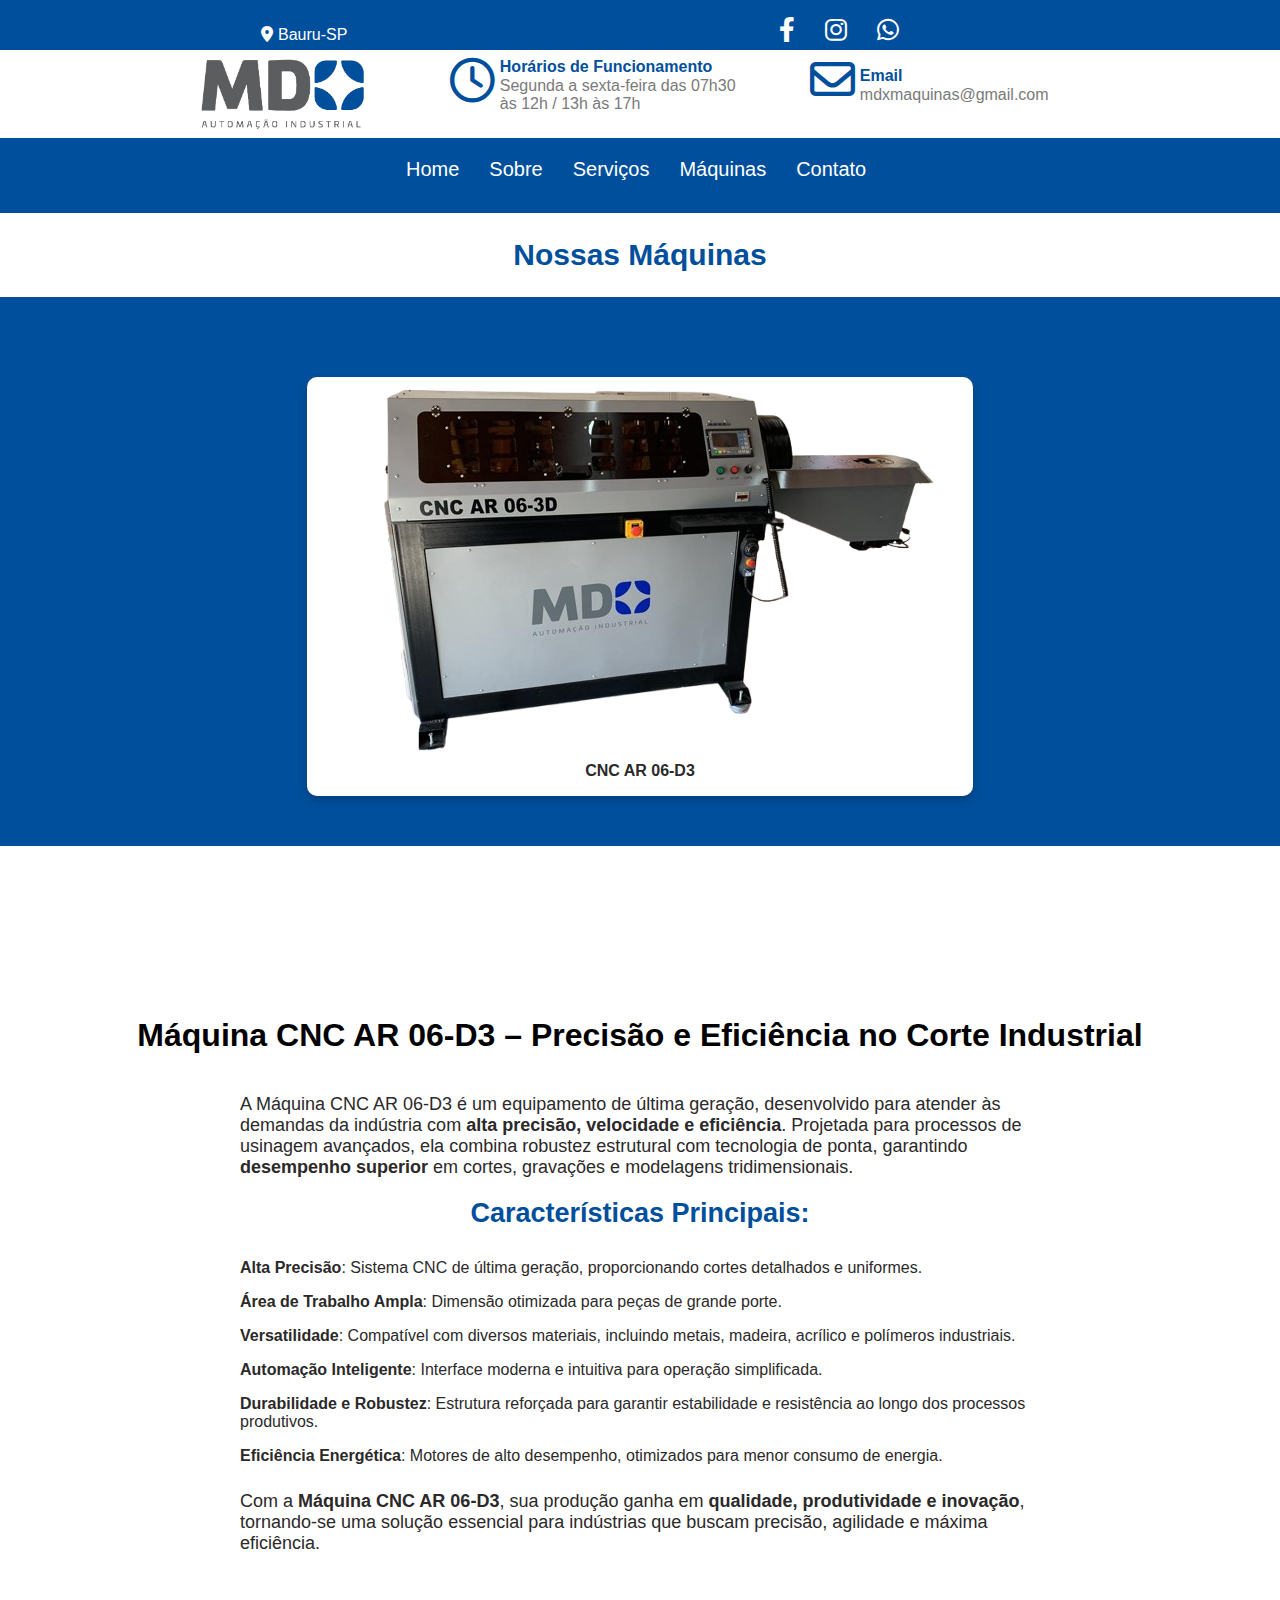
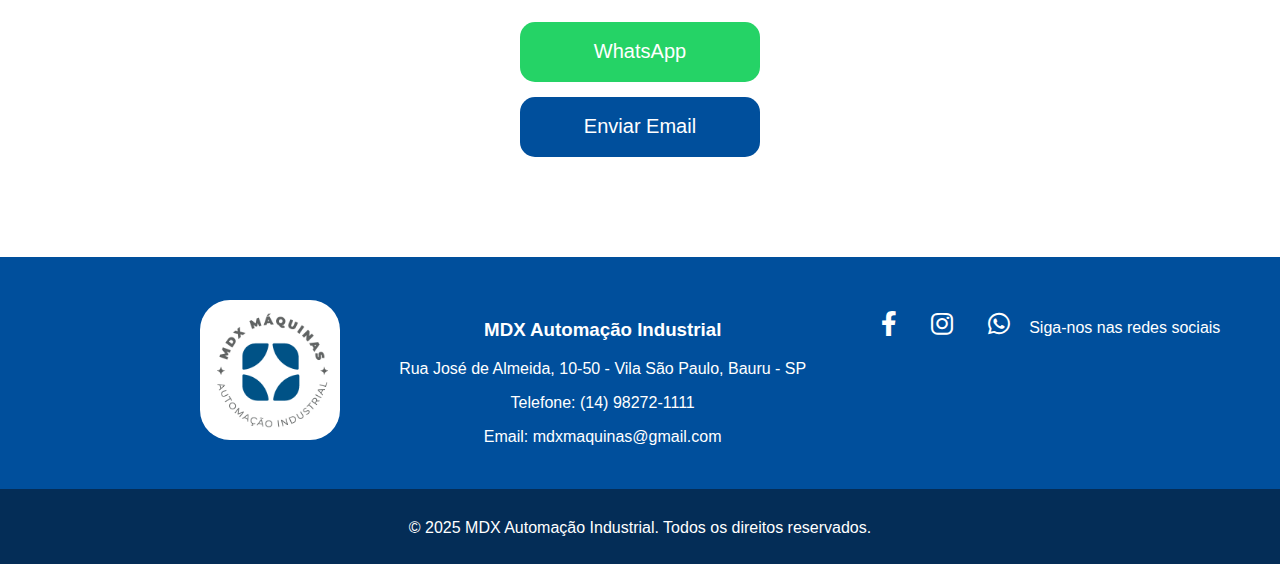
<file: cnc-ar06-d3.html>
<!DOCTYPE html>
<html lang="pt-BR">

<head>
    <meta charset="UTF-8">
    <meta name="viewport" content="width=device-width, initial-scale=1.0">
    <meta name="description" content="Máquina CNC AR 06-D3 – Precisão e desempenho avançado para corte industrial.">
    <meta name="keywords" content="Máquina CNC AR 06-D3, automação industrial, usinagem, CNC, tecnologia CNC">
    <meta name="author" content="MDX Automação Industrial">
    <meta name="robots" content="index, follow">

    <title>Máquina CNC AR 06-D3</title>
    <link rel="stylesheet" href="styles.css">
    <link rel="stylesheet" href="https://cdnjs.cloudflare.com/ajax/libs/font-awesome/6.0.0/css/all.min.css">
</head>

<body>
    <header>
        <div class="redes-sociais-header">
            <i class="fa-solid fa-location-dot"></i>
            <span> Bauru-SP</span>
            <a href="https://facebook.com" target="_blank" id="facebook"><i class="fab fa-facebook-f"></i></a>
            <a href="https://instagram.com" target="_blank" id="instagram"><i class="fab fa-instagram"></i></a>
            <a href="https://wa.me/1498272111" target="_blank" id="whatsapp"><i class="fab fa-whatsapp"></i></a>
        </div>
        <div class="logo-header">
            <img src="./images/BanerMDX.png" alt="Logo da Empresa">

            <div class="informativo-header">
                <i class="fa-regular fa-clock"></i>
                <div class="horarios-header">
                    <span>Horários de Funcionamento</span>
                    <p>Segunda a sexta-feira das 07h30 às 12h / 13h às 17h</p>
                </div>
            </div>
            <div class="contato-header">
                <i class="fa-regular fa-envelope"></i>
                <div class="email-header">
                    <span>Email</span>
                    <p>mdxmaquinas@gmail.com</p>
                </div>
            </div>
        </div>
        <div class="menu-header">
            <ul>
                <li><a href="index.html">Home</a></li>
                <li><a href="index.html#sobre">Sobre</a></li>
                <li><a href="index.html#servicos">Serviços</a></li>
                <li><a href="index.html#maquinas">Máquinas</a></li>
                <li><a href="index.html#contato">Contato</a></li>
            </ul>
        </div>
    </header>
    <main>
        <div class="espace-top">
            <h2>Nossas Máquinas</h2>
        </div>
        <section class="section-maquinas" id="maquinas">
            <div class="div-maquinas">
                <div class="imagem-maquina">
                    <img src="images/CNC AR 06-D3.png" alt="Máquina 1">
                    <h3 class="p-info-maquina">CNC AR 06-D3</h3>
                </div>
            </div>
        </section>
        <section class="detalhes-maquina">
            <h1>Máquina CNC AR 06-D3 – Precisão e Eficiência no Corte Industrial</h1>
            <article class="descricao-maquina">
                <p>A Máquina CNC AR 06-D3 é um equipamento de última geração, desenvolvido para atender às demandas da
                    indústria com
                    <strong>alta precisão, velocidade e eficiência</strong>. Projetada para processos de usinagem
                    avançados, ela combina
                    robustez estrutural com tecnologia de ponta, garantindo <strong>desempenho superior</strong> em
                    cortes, gravações e modelagens tridimensionais.
                </p>

                <h2>Características Principais:</h2>
                <ul>
                    <li> <strong>Alta Precisão</strong>: Sistema CNC de última geração, proporcionando cortes
                        detalhados e uniformes.</li>
                    <li> <strong>Área de Trabalho Ampla</strong>: Dimensão otimizada para peças de grande porte.</li>
                    <li> <strong>Versatilidade</strong>: Compatível com diversos materiais, incluindo metais, madeira,
                        acrílico e polímeros industriais.</li>
                    <li> <strong>Automação Inteligente</strong>: Interface moderna e intuitiva para operação
                        simplificada.</li>
                    <li><strong>Durabilidade e Robustez</strong>: Estrutura reforçada para garantir estabilidade e
                        resistência ao longo dos processos produtivos.</li>
                    <li> <strong>Eficiência Energética</strong>: Motores de alto desempenho, otimizados para menor
                        consumo de energia.</li>
                </ul>

                <p>Com a <strong>Máquina CNC AR 06-D3</strong>, sua produção ganha em <strong>qualidade, produtividade e
                        inovação</strong>, tornando-se uma solução essencial
                    para indústrias que buscam precisão, agilidade e máxima eficiência.</p>
            </article>
            <section class="contato" id="contato">
                <div class="div-button-contact">
                    <div class="button-contact">
                        <button class="whatsapp-button">
                            <a href="https://wa.me/1498272111" target="_blank">WhatsApp</a>
                        </button>
                    </div>
                    <div>
                        <button onclick="window.location.href='mailto:mdxmaquinas@gmail.com'">
                            Enviar Email
                        </button>
                    </div>
                </div>
            </section>
    </main>
    </section>
    <div class="top-footer">
        <div>
            <img src="images/logo-footer.png" alt="logo-mdx" class="logo-footer">
        </div>
        <div>
            <h3>MDX Automação Industrial</h3>
            <p>Rua José de Almeida, 10-50 - Vila São Paulo, Bauru - SP</p>
            <p>Telefone: (14) 98272-1111</p>
            <p>Email: mdxmaquinas@gmail.com</p>
        </div>
        <div class="redes-sociais-footer">
            <a href="https://facebook.com" target="_blank" id="facebook"><i class="fab fa-facebook-f"></i></a>
            <a href="https://instagram.com" target="_blank" id="instagram"><i class="fab fa-instagram"></i></a>
            <a href="https://wa.me/1498272111" target="_blank" id="whatsapp"><i class="fab fa-whatsapp"></i></a>
            <span>Siga-nos nas redes sociais</span>
        </div>

    </div>

    </main>
    <footer>
        <p>&copy; 2025 MDX Automação Industrial. Todos os direitos reservados.</p>
    </footer>
</body>

</html>
</file>
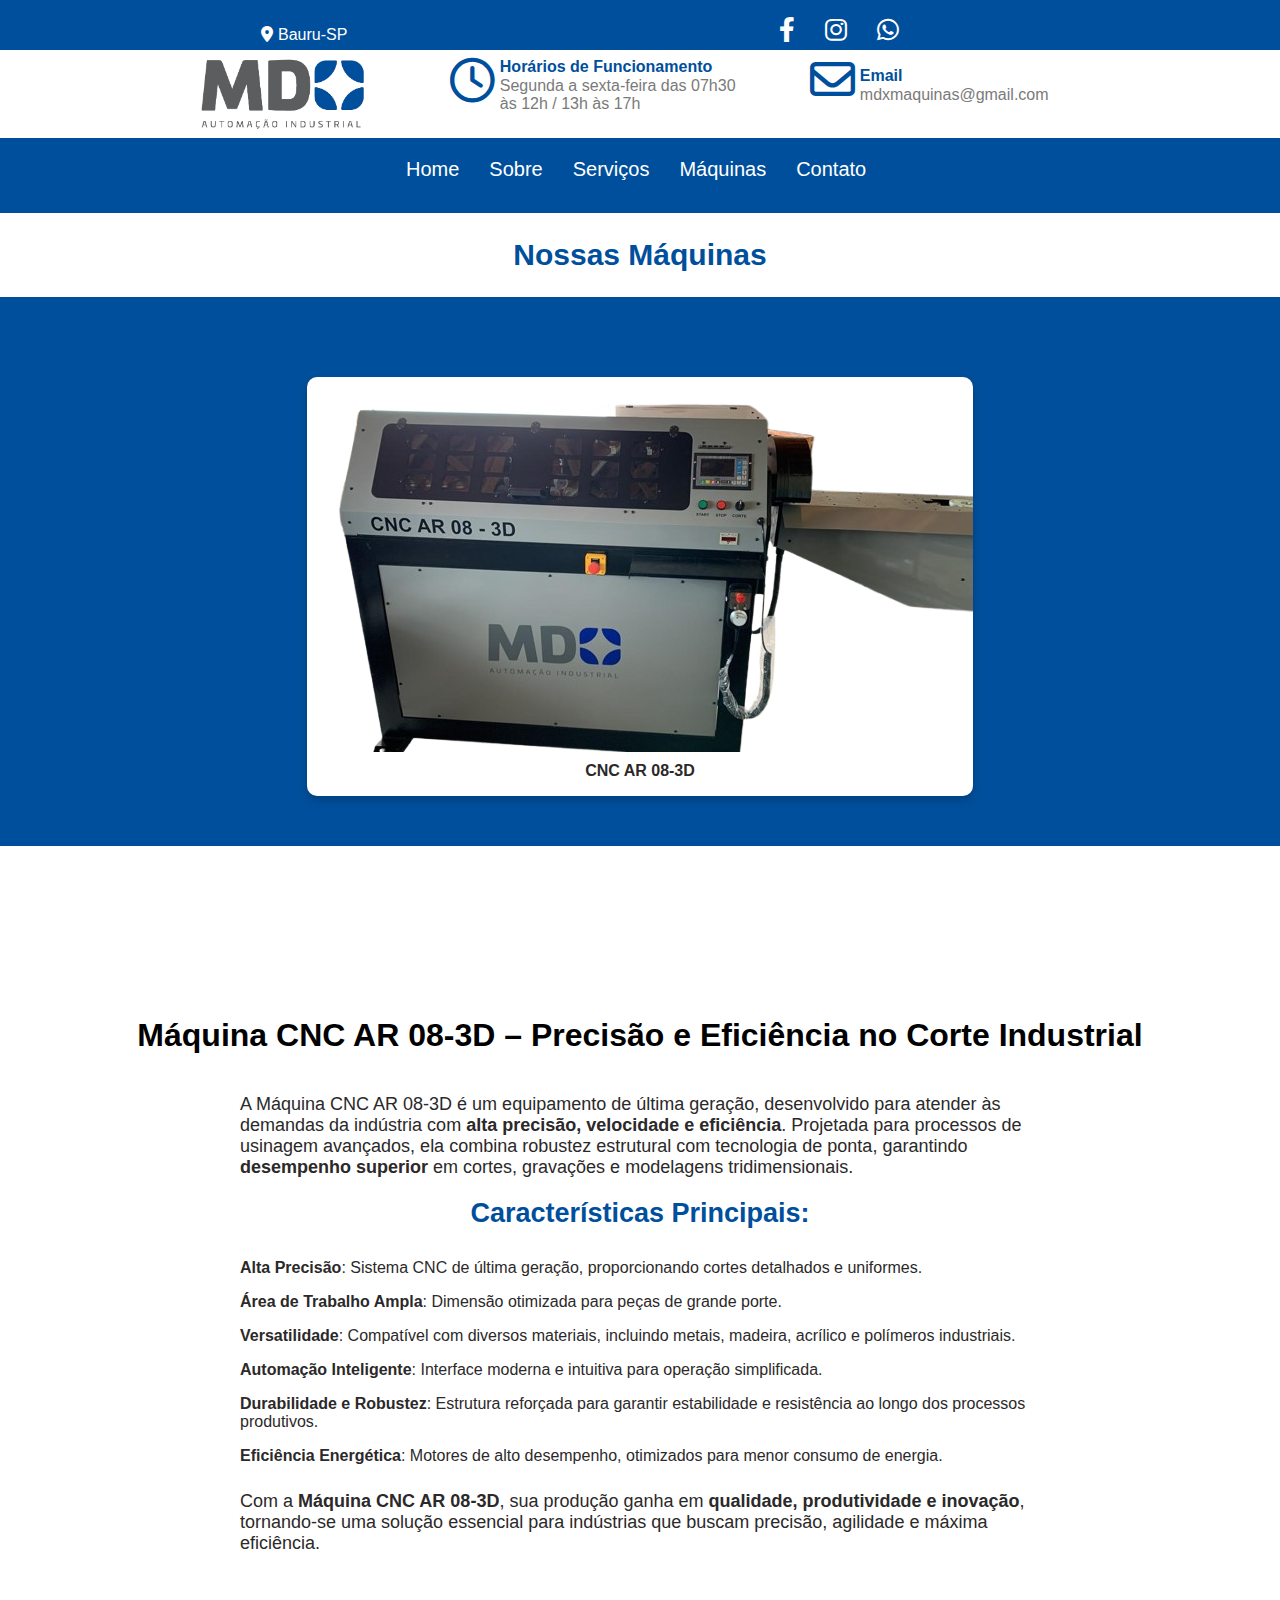
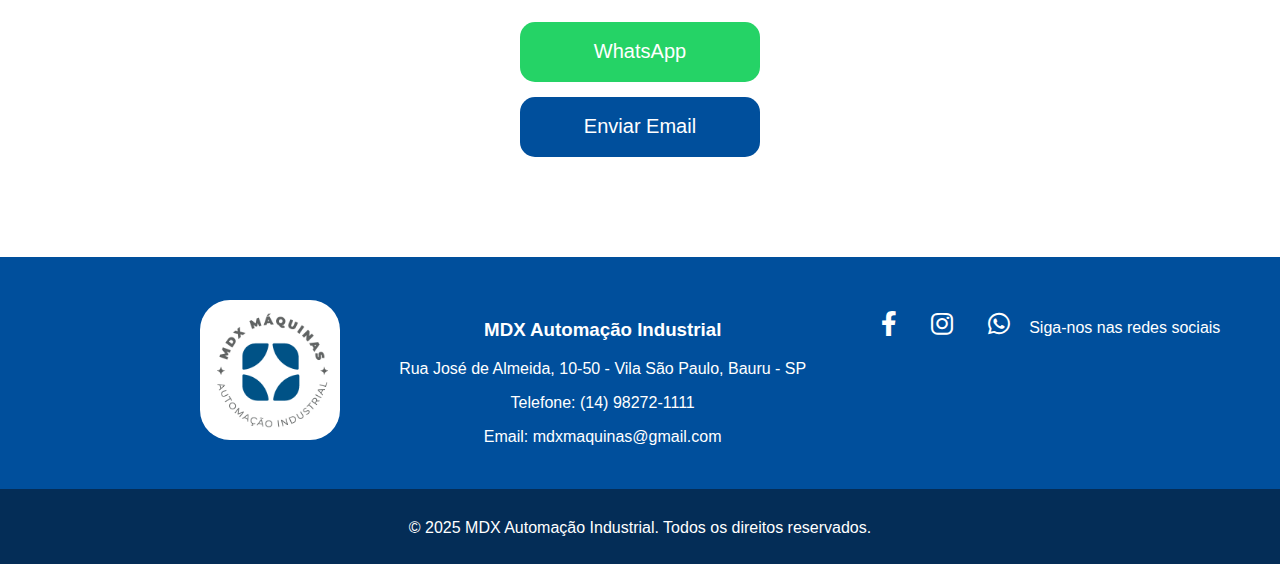
<file: cnc-ar08-3d.html>
<!DOCTYPE html>
<html lang="pt-BR">

<head>
    <meta charset="UTF-8">
    <meta name="viewport" content="width=device-width, initial-scale=1.0">
    <link rel="stylesheet" href="styles.css">
    <link rel="stylesheet" href="https://cdnjs.cloudflare.com/ajax/libs/font-awesome/6.0.0/css/all.min.css">
    <title>Máquina CNC AR 08-3D</title>
</head>

<body>
    <header>
        <div class="redes-sociais-header">
            <i class="fa-solid fa-location-dot"></i>
            <span> Bauru-SP</span>
            <a href="https://facebook.com" target="_blank" id="facebook"><i class="fab fa-facebook-f"></i></a>
            <a href="https://instagram.com" target="_blank" id="instagram"><i class="fab fa-instagram"></i></a>
            <a href="https://wa.me/1498272111" target="_blank" id="whatsapp"><i class="fab fa-whatsapp"></i></a>
        </div>
        <div class="logo-header">
            <img src="./images/BanerMDX.png" alt="Logo da Empresa">

            <div class="informativo-header">
                <i class="fa-regular fa-clock"></i>
                <div class="horarios-header">
                    <span>Horários de Funcionamento</span>
                    <p>Segunda a sexta-feira das 07h30 às 12h / 13h às 17h</p>
                </div>
            </div>
            <div class="contato-header">
                <i class="fa-regular fa-envelope"></i>
                <div class="email-header">
                    <span>Email</span>
                    <p>mdxmaquinas@gmail.com</p>
                </div>
            </div>
        </div>
        <div class="menu-header">
            <ul>
                <li><a href="index.html">Home</a></li>
                <li><a href="index.html#sobre">Sobre</a></li>
                <li><a href="index.html#servicos">Serviços</a></li>
                <li><a href="index.html#maquinas">Máquinas</a></li>
                <li><a href="index.html#contato">Contato</a></li>
            </ul>
        </div>
    </header>
    <main>
        <div class="espace-top">
            <h2>Nossas Máquinas</h2>
        </div>
        <section class="section-maquinas" id="maquinas">
            <div class="div-maquinas">
                <div class="imagem-maquina">
                    <img src="images/CNC AR 08-3D.png" alt="Máquina 1">
                    <h3 class="p-info-maquina"> CNC AR 08-3D</h3>
                </div>
            </div>
        </section>
        <section class="detalhes-maquina">
            <h1>Máquina CNC AR 08-3D – Precisão e Eficiência no Corte Industrial</h1>
            <article class="descricao-maquina">
                <p>A Máquina CNC AR 08-3D é um equipamento de última geração, desenvolvido para atender às demandas da
                    indústria com
                    <strong>alta precisão, velocidade e eficiência</strong>. Projetada para processos de usinagem
                    avançados, ela combina
                    robustez estrutural com tecnologia de ponta, garantindo <strong>desempenho superior</strong> em
                    cortes, gravações e modelagens tridimensionais.
                </p>

                <h2>Características Principais:</h2>
                <ul>
                    <li> <strong>Alta Precisão</strong>: Sistema CNC de última geração, proporcionando cortes
                        detalhados e uniformes.</li>
                    <li> <strong>Área de Trabalho Ampla</strong>: Dimensão otimizada para peças de grande porte.</li>
                    <li> <strong>Versatilidade</strong>: Compatível com diversos materiais, incluindo metais, madeira,
                        acrílico e polímeros industriais.</li>
                    <li> <strong>Automação Inteligente</strong>: Interface moderna e intuitiva para operação
                        simplificada.</li>
                    <li><strong>Durabilidade e Robustez</strong>: Estrutura reforçada para garantir estabilidade e
                        resistência ao longo dos processos produtivos.</li>
                    <li> <strong>Eficiência Energética</strong>: Motores de alto desempenho, otimizados para menor
                        consumo de energia.</li>
                </ul>

                <p>Com a <strong>Máquina CNC AR 08-3D</strong>, sua produção ganha em <strong>qualidade, produtividade e
                        inovação</strong>, tornando-se uma solução essencial
                    para indústrias que buscam precisão, agilidade e máxima eficiência.</p>
            </article>
            <section class="contato" id="contato">
                <div class="div-button-contact">
                    <div class="button-contact">
                        <button class="whatsapp-button">
                            <a href="https://wa.me/1498272111" target="_blank">WhatsApp</a>
                        </button>
                    </div>
                    <div>
                        <button onclick="window.location.href='mailto:mdxmaquinas@gmail.com'">
                            Enviar Email
                        </button>
                    </div>
                </div>
            </section>
    </main>
    </section>
    <div class="top-footer">
        <div>
            <img src="images/logo-footer.png" alt="logo-mdx" class="logo-footer">
        </div>
        <div>
            <h3>MDX Automação Industrial</h3>
            <p>Rua José de Almeida, 10-50 - Vila São Paulo, Bauru - SP</p>
            <p>Telefone: (14) 98272-1111</p>
            <p>Email: mdxmaquinas@gmail.com</p>
        </div>
        <div class="redes-sociais-footer">
            <a href="https://facebook.com" target="_blank" id="facebook"><i class="fab fa-facebook-f"></i></a>
            <a href="https://instagram.com" target="_blank" id="instagram"><i class="fab fa-instagram"></i></a>
            <a href="https://wa.me/1498272111" target="_blank" id="whatsapp"><i class="fab fa-whatsapp"></i></a>
            <span>Siga-nos nas redes sociais</span>
        </div>

    </div>

    </main>
    <footer>
        <p>&copy; 2025 MDX Automação Industrial. Todos os direitos reservados.</p>
    </footer>
</body>

</html>
</file>
<file: styles.css>
body {
    font-family: Arial, sans-serif;
    margin: 0;
    padding: 0;
    height: 100%;
}
header {
    background-color: #004F9C;
    color: #fff;
    padding: 1rem;
    text-align: center;
    height: auto;
}
html {
    scroll-behavior: smooth;
}
.menu-header {
    margin-left: 100px;
    margin-top: 20px;


    ul{
    display: flex; 
    flex-direction: row; 
    gap: 30px; 
    margin-left: 250px;
    }

    a{
    color: #fff;
    text-decoration: none;
    font-size: 20px;

    }

    li::marker {
        content: none;
    }
}

section {
    margin-bottom: 100px;
}

.galeria img {
    width: 200px;
    margin: 10px;
}


.redes-sociais-header {
    display: flex;
    justify-content: space-between;
    text-align: center;
    color: #fff;
    position: relative;
    margin-left: 245px;
    margin-right: 350px;
    margin-bottom: 5px;
}
.redes-sociais-header a {
    margin: 0 15px;
    color: #fff;
    text-decoration: none;
    font-size: 16px;
}
.logo-header{
    width: 100vw;
    background: #fff;
    display: flex;
    justify-content: flex-start;
    align-items: center;
    margin-left: -16px;

    img{
        width: 16%;
        margin-left: 180px;
        background: #fff;
    }
}
.logo-header > :nth-child(2),
.logo-header > :nth-child(3) {
    margin-left: 40px; 
}
.redes-sociais-header a {
    margin: 0 15px;
    color: #fff;
    text-decoration: none;
    font-size: 25px;
    transition: all 0.3s ease;
    align-items: flex-end;
}

.redes-sociais-header a:nth-child(3):hover {
    color: #1877f2; 
}
.redes-sociais-header a:nth-child(4):hover {
    color: #e4405f; 
}
.redes-sociais-header a:nth-child(5):hover {
    color: #25d366; 
}
.redes-sociais-footer a {
    margin: 0 15px;
    color: #fff;
    text-decoration: none;
    font-size: 25px;
    transition: all 0.3s ease;
    align-items: flex-end;
}

.redes-sociais-footer a:nth-child(1):hover {
    color: #1877f2; 
}
.redes-sociais-footer a:nth-child(2):hover {
    color: #e4405f; 
}
.redes-sociais-footer a:nth-child(3):hover {
    color: #25d366; 
}
.redes-sociais-footer {
    margin-top: 10px;
    text-align: center;
    color: #fff;
    position: relative;
    
}
@media (max-width: 491px) {
    .redes-sociais-header {
        margin-left: 0; 
        margin-top: 5px; 
        font-size: 14px; 
    }
}
.redes-sociais-header > :nth-child(2) {
    margin-right: auto; 
    margin-top: 10px;
}
.redes-sociais-header > :nth-child(1) {
    margin-top: 10px;
    margin-right: 5px;
}

.informativo-header {
     height: 100%;
     width: 25%;
     text-align: left;
     flex-direction: row;
     display: flex;
    
    span{
        color: #004F9C;
        font-size: 16px;
        font-weight: 600;
        line-height: 1em;
        margin-left: 5px;
    }
    p{
        color: #7a7a7a;
        margin-top: 1px;
        margin-left: 5px;
    }
    .fa-clock, .fas {
        color: #004F9C;
            font-size: 45px;
            margin-left: 25px;
    }
}
.contato-header {
    height: 100%;
    width: 25%;
    text-align: left;
    flex-direction: row;
    display: flex;

   span{
       color: #004F9C;
       font-size: 16px;
       font-weight: 600;
       line-height: 1em;
       margin-left: 5px;
   }

   p{
       color: #7a7a7a;
       margin-top: 1px;
       margin-left: 5px;
       
   }
   .fa-envelope, .fas {
    color: #004F9C;
        font-size: 45px;
        margin-left: 25px;
        margin-top: -10px;
    
    }
}
.banner-main {
    position: relative;
    width: 100%; 
    overflow: hidden; 
}

.banner-main video {
    width: 100%;
    height: 60vh; 
    object-fit: cover; 
}

.banner-main .texto-banner p {
    font-size: 20px; 
    margin-left: 20px;
}
.sobre{
    display: flex;
    justify-content: space-around;
    align-items: center;
    flex-direction: row;
    text-align: center;
    width: 100%;
    height: 100%;
    background-color: #004F9C;
}
.imagem-sobre img{
    width: 500px;
    height: 500px;
    margin: 30px;
    object-fit: cover;
    border-radius: 10px;
    box-shadow: 0 4px 8px rgba(0, 0, 0, 0.2);
    transition: transform 0.3s ease;
}
.text-sobre{
    width: 500px;
    color: #fff;
}
.div-main-info{
    display: flex;
    justify-content: center;
    align-items: center;
    gap: 50px;
    flex-direction: row;
    padding: 60px 40px;
    
}

.div-caixa-p{
    display: flex;
    justify-content: center;
    align-items: center;
    flex-direction: column;
}
.div-caixa-svg{
    display: flex;
    justify-content: center;
    align-items: center;

    i {
        font-size: 50px;
        color: #004F9C;
    }
}
i:hover {
    transform: scale(1.04); 
    transition: transform 0.3s ease;
}
.div-contato-svg{
    margin-top: 25px;
    margin-left: 100px;


    i {
        font-size: 100px;
        color: #004F9C;
        margin-left: 270px;
    }
}
.P-title{
    font-size: 20px;
    color: #004F9C;
    font-weight: bold;
    margin-top: 10px;
}
.div-caixa-h2{
    margin-left: 305px;
    margin-top: 20px;
    width: 318px;

    h2{
        font-size: 30px;
        color: #004F9C;
        font-weight: bold;
        text-align: center;
    }

    h3{
        font-size: 20px;
        color: #464646;
        font-weight: bold;
        text-align: center;
    }
}
.contato{
    display: flex;
    justify-content: flex-start;
    align-items: center;
    flex-direction: row;
    gap: 150px;
   padding: 50px;
    margin-left: 200px;

    .whatsapp-button{
        background-color: #25d366;
        color: #fff;
        border: none;
        padding: 10px 20px;
        font-size: 20px;
        cursor: pointer;
        border-radius: 15px;
        transition: background-color 0.3s ease;
        width: 240px;
        height: 60px;

        a{
            color: #fff;
            text-decoration: none;
        }
    }
    button{
        background-color: #004F9C;
        color: #fff;
        border: none;
        padding: 10px 20px;
        font-size: 20px;
        cursor: pointer;
        border-radius: 15px;
        transition: background-color 0.3s ease;
        width: 240px;
        height: 60px;

        a{
            color: #fff;
            text-decoration: none;
        }
        button :hover {
            background-color: #003366; 
        }
    }
}
.button-contact {
    margin-bottom: 15px;    
}
.div-p-info{
    display: flex;
    justify-content: center;
    align-items: center;
    width: 300px;
    height: 100%;
    margin-top: -22px;

    .p-info{
        font-size: 16px;
        color: #2b2929;
        text-align: center;
        margin-top: 10px;
    }
}

.section-maquinas {
    background: #004F9C;
    padding: 50px;

    h2{
    text-align: center;
    color: #fff;
    font-size: 30px;
    margin-top: -20px;
    }
}
.imagem-maquina{
    background: #fff;
    object-fit: cover;
    border-radius: 10px;
    box-shadow: 0 4px 8px rgba(0, 0, 0, 0.2);
    transition: transform 0.3s ease;
    display: flex;
    flex-direction: column;
    align-items: center;
    text-align: center;

}
.div-maquinas{
    display: flex;
    justify-content: center;
    align-items: center;
    flex-direction: row;
    gap: 50px;
    margin-top: 30px;
}
.p-info-maquina{
    font-size: 16px;
    font-weight: bold;
    color: #2b2929;
    text-align: center;
    margin-top: 10px;
}
.saiba-mais {
    background-color: #004F9C;
    color: #fff;
    border: none;
    padding: 10px 20px;
    font-size: 18px;
    cursor: pointer;
    border-radius: 10px;
    transition: background-color 0.3s ease;
    margin-bottom: 20px;
}

.saiba-mais:hover {
    background-color: #003366;
}
footer {
    background-color: #042d57;
    color: #fff;
    text-align: center;
    height: 75px;
    margin-top: -16px;

    p{
        margin: 0;
        padding: 30px 0;
    }

}
.menu-header ul li a:hover {
    color: #003366;
}
.top-footer{
    background: #004F9C;
    display: flex;
    justify-content: space-evenly;
    width: auto;
    text-align: center;
    padding: 43.5px 0;
    min-width: 0;
     color: #fff;
}
.logo-footer{
    display: flex;
    justify-content: flex-start;
    align-items: center;
    width: 140px;
    margin-left: 140px;
    border-radius: 30px;
}
.copy-footer p{
    margin-top: 20px;
}
@media (max-width: 1300px) {
    .div-main-info {
    gap: 0px;
    }
    .contato {
        margin-left: 0;
    }
    .imagem-maquina img{
        width: 100%;
    }
}
@media (max-width: 1150px) {
    .logo-header > :nth-child(2), .logo-header > :nth-child(3) {
        margin-left: 13px;
        margin-top: 15px;
    }
    .div-main-servicos{
        .div-p-info {
            .p-info {
                width: 200px;
            }
        }
    }
    .contato {
        margin-left: -160px;
    }
}
@media (max-width: 830px) {
    .redes-sociais-header {
        margin-left: 190px;
        margin-right: 270px;
    }
    .logo-header > :nth-child(2), .logo-header > :nth-child(3) {
        display: none;
    }
    .logo-header {
        img {
            width: 30%;
            margin-left: 200px;
        }
    }
   
    .menu-header {
            margin-left: 50px;
            display: none;
    }
    
    .menu-header ul{
            margin-left: 70px;
    }
    .banner-main video {
        height: 35vh;
    }
    .div-main-info {
        gap: 50px;
        flex-direction: column;
    }
    .sobre {
        flex-direction: column;
    }
    .contato {
        margin-left: -265px;
        margin-bottom: 40px;
        gap: 50px;
    }
    .top-footer {
        margin-left: -85px;
    }
    .redes-sociais-footer {
        display: grid;
    }
    .redes-sociais-header {
        margin-left: 100px;
        margin-right: 250px;
    }
    .contato {
        flex-direction: column;
    }
    .div-button-contact{
        margin-left: 280px;
    }
    .div-maquinas {
        flex-direction: column;
    }
    .imagem-maquina {
        width: 70%;
    }
}
@media (max-width: 430px) {
    .redes-sociais-header { 
        :nth-child(2){
        display: none;
        }
    }
    .redes-sociais-header > :nth-child(1) {
        display: none;
    }
    .banner-main video {
        height: 20vh;
    }
    .logo-header {
        img {
            margin-left: 150px;
        }
    }
    .redes-sociais-header {
        margin-left: 125px;
    }
    .text-sobre {
        width: 375px;
    }
    .imagem-sobre img {
        width: 370px;
        height: 370px;
    }
    .top-footer {
        display: grid;
        margin-left: 0;
    }
    .redes-sociais-footer {
        display: flow;
    }
}
@media (max-width: 375px) {
    .logo-header{
        width: 400px;
    }
}
.detalhes-maquina {
    text-align: center;
    padding: 50px;
    display: flex;
    justify-content: center;
    align-items: center;
    flex-direction: column;
    margin-bottom: -100px;
}

.detalhes-maquina img {
    width: 500px;
    border-radius: 10px;
    margin-bottom: 20px;
}

.descricao-maquina {
    max-width: 800px;
    margin: 0 auto;
    text-align: left;
    font-size: 18px;
    color: #2b2929;
}

.descricao-maquina h2 {
    margin-top: 20px;
    color: #004F9C;
    text-align: center;
}

.descricao-maquina ul {
    list-style-type: none;
    padding-left: 0;
}

.descricao-maquina li {
    padding: 8px 0;
    font-size: 16px;
}

.whatsapp-button {
    background-color: #25d366;
    color: #fff;
    border: none;
    padding: 15px 25px;
    font-size: 18px;
    cursor: pointer;
    border-radius: 10px;
    display: flex;
    justify-content: center;
    align-items: center;
    gap: 10px;
    transition: background-color 0.3s ease;
}

.whatsapp-button:hover {
    background-color: #1ebe5c;
}

.btn-voltar {
    background-color: #004F9C;
    color: #fff;
    border: none;
    padding: 10px 20px;
    font-size: 18px;
    cursor: pointer;
    border-radius: 10px;
    transition: background-color 0.3s ease;
}

.btn-voltar:hover {
    background-color: #003366;
}
.espace-top{
    background: #fff;
    display: flex;
    justify-content: center;
    color: #004F9C;
    font-size: 20px;
}
</file>
